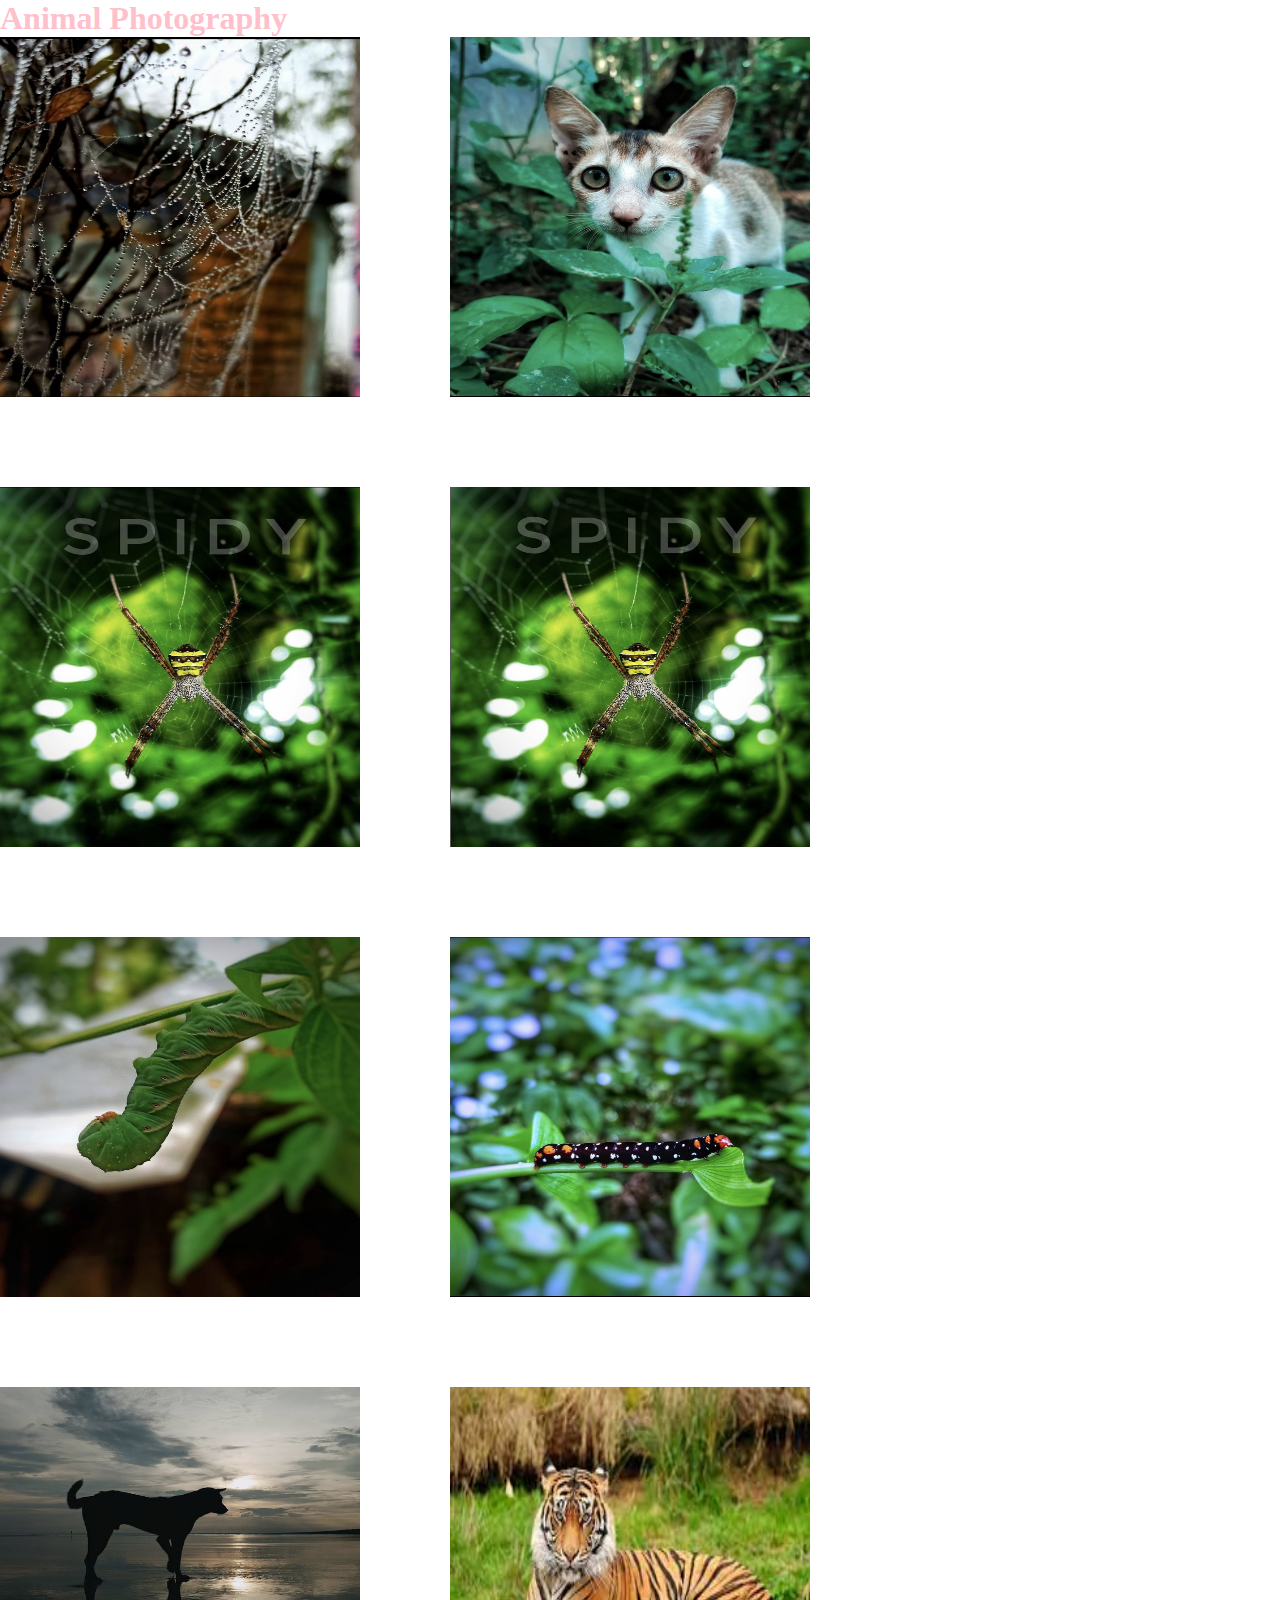
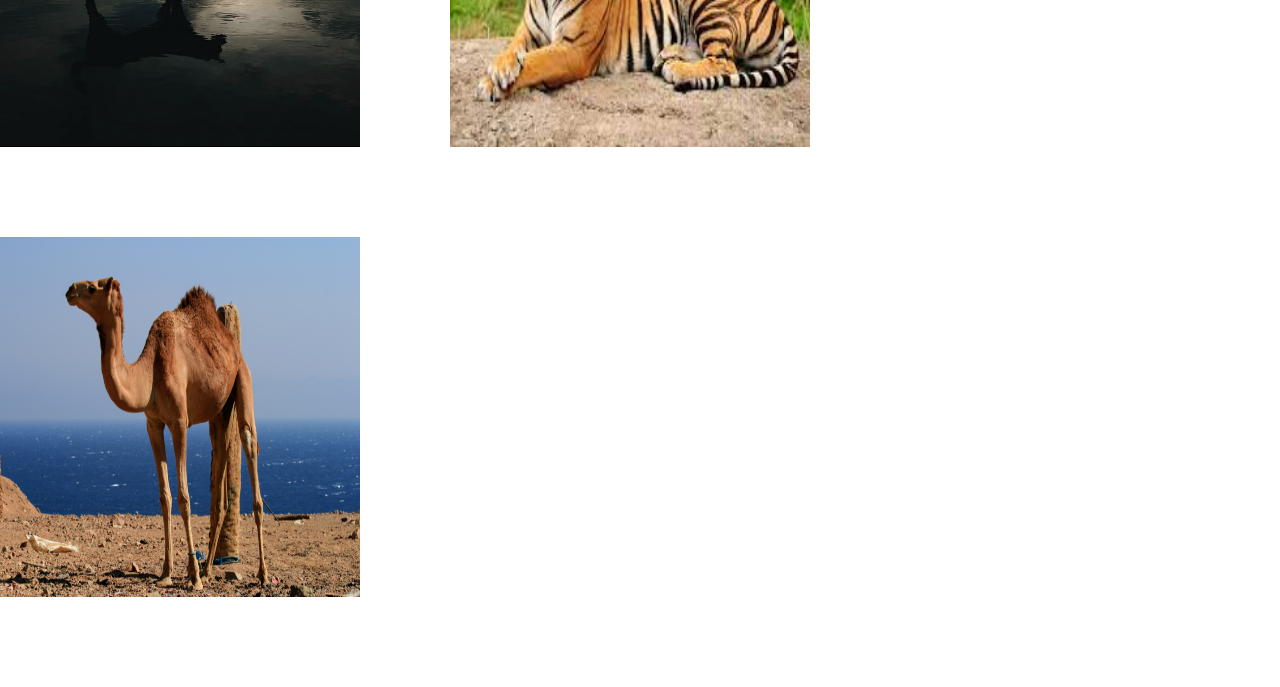
<file: animal.html>
<!DOCTYPE html>
<html lang="en">
<head>
    <meta charset="UTF-8">
    <meta http-equiv="X-UA-Compatible" content="IE=edge">
    <meta name="viewport" content="width=device-width, initial-scale=1.0">
    <title>Animals Photos</title>
<link rel="stylesheet" type="text/css" href="animal.css">
</head>
<h1 style="color: pink"> Animal Photography</h1>
<body>
    




    <div class="portfolio-item">
        <div class="item web"  data-aos="flip-left" data-aos-offset="100" data-aos-delay="100">
            <img src="img/A1.jpg" width="500" height="300">
        </div>

        <div class="item seo"  data-aos="flip-left" data-aos-offset="100" data-aos-delay="200">
            <img src="img/A2.jpg" width="500" height="300">
        </div>
        <div class="item graphics"  data-aos="flip-left" data-aos-offset="100" data-aos-delay="300">
            <img src="img/A3.jpg" width="500" height="300">
        </div>
        <div class="item web" data-aos="zoom-in" data-aos-offset="100" data-aos-delay="100">
            <img src="img/A4.jpg" width="500" height="300">
        </div>

        <div class="item seo" data-aos="zoom-in" data-aos-offset="100" data-aos-delay="200">
            <img src="img/A5.jpg" width="100" height="100">
        </div>
        <div class="item seo" data-aos="zoom-in" data-aos-offset="100" data-aos-delay="300">
            <img src="img/A6.jpg" width="100" height="100">
        </div>
        <div class="item graphics" data-aos="zoom-in-up" data-aos-offset="100" data-aos-delay="100">
            <img src="img/A7.jpg" width="100" height="100">
        </div>
        <div class="item graphics" data-aos="zoom-in-up" data-aos-offset="100" data-aos-delay="200">
            <img src="img/A8.jpg" width="100" height="100">
        </div>
        <div class="item graphics" data-aos="zoom-in-up" data-aos-offset="100" data-aos-delay="200">
            <img src="img/A9.jpg" width="100" height="100">
             
        </div>
    </div>



</body>
</html>
</file>
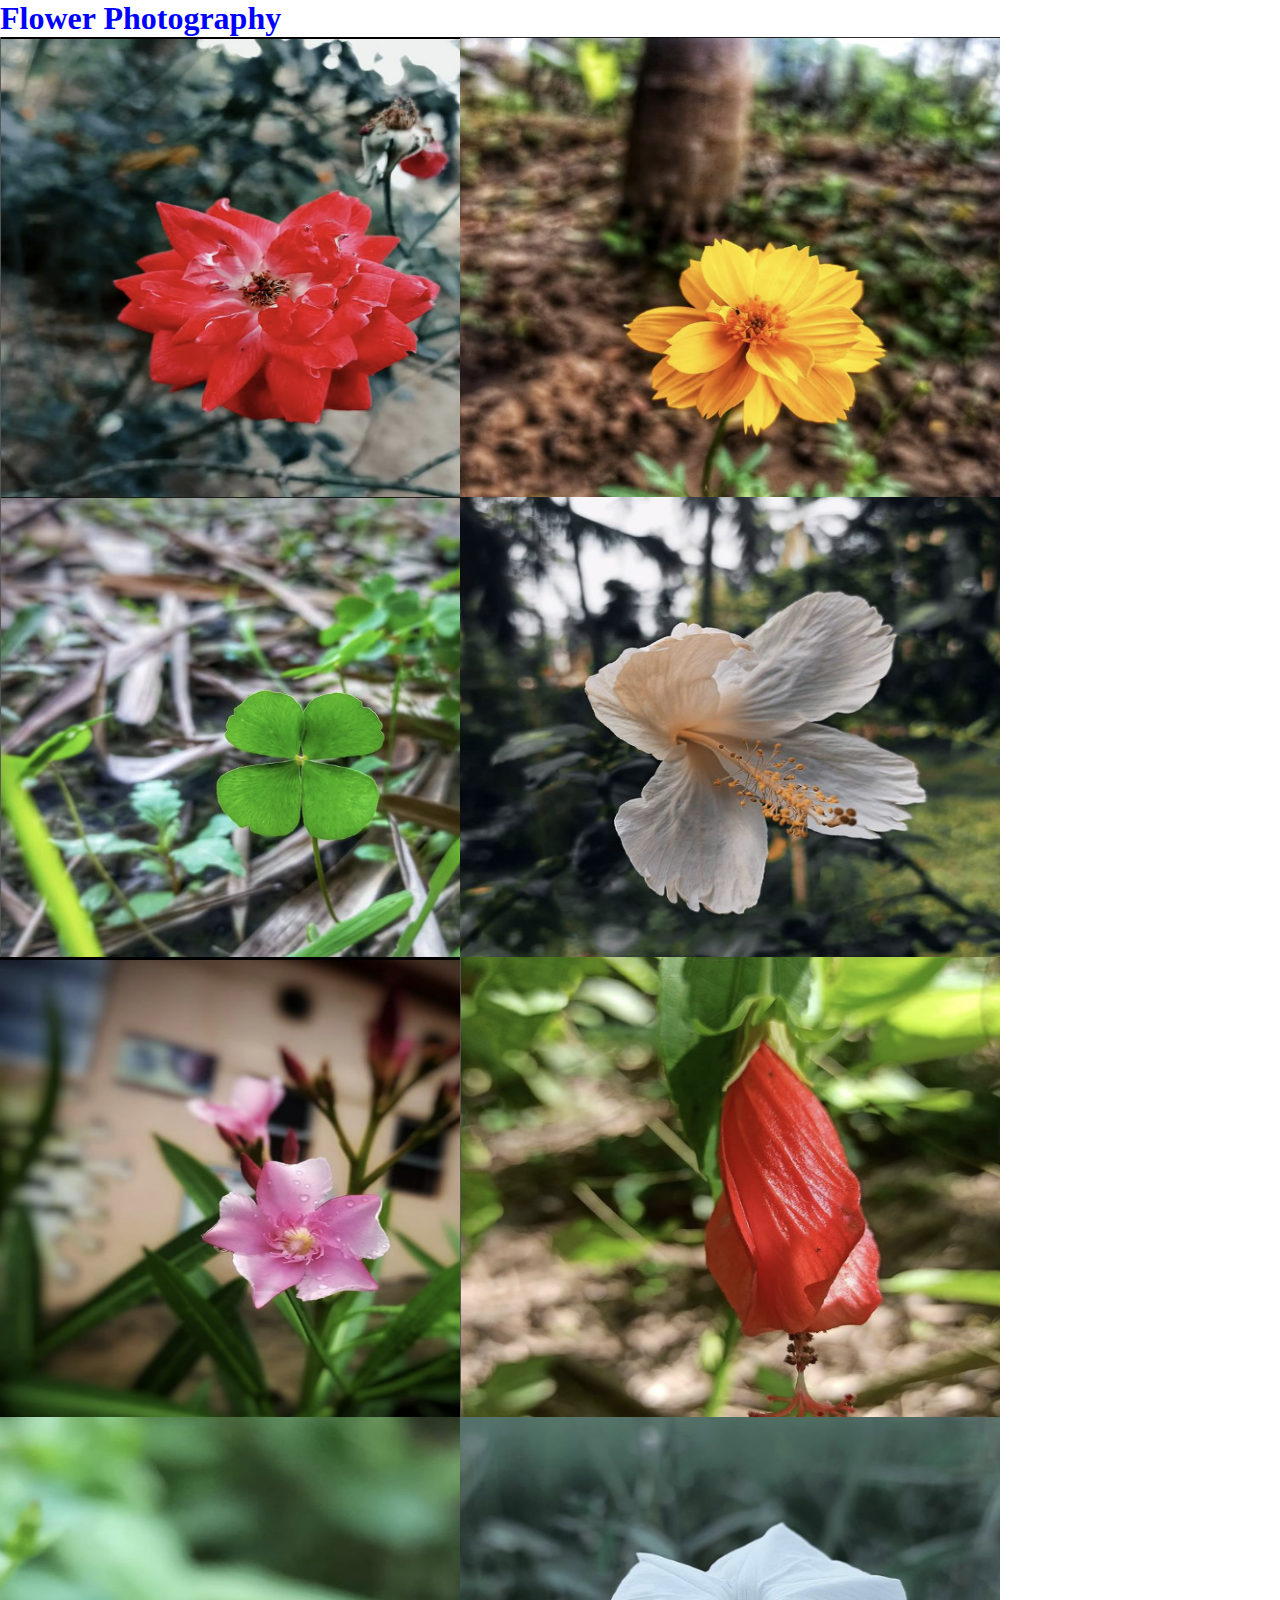
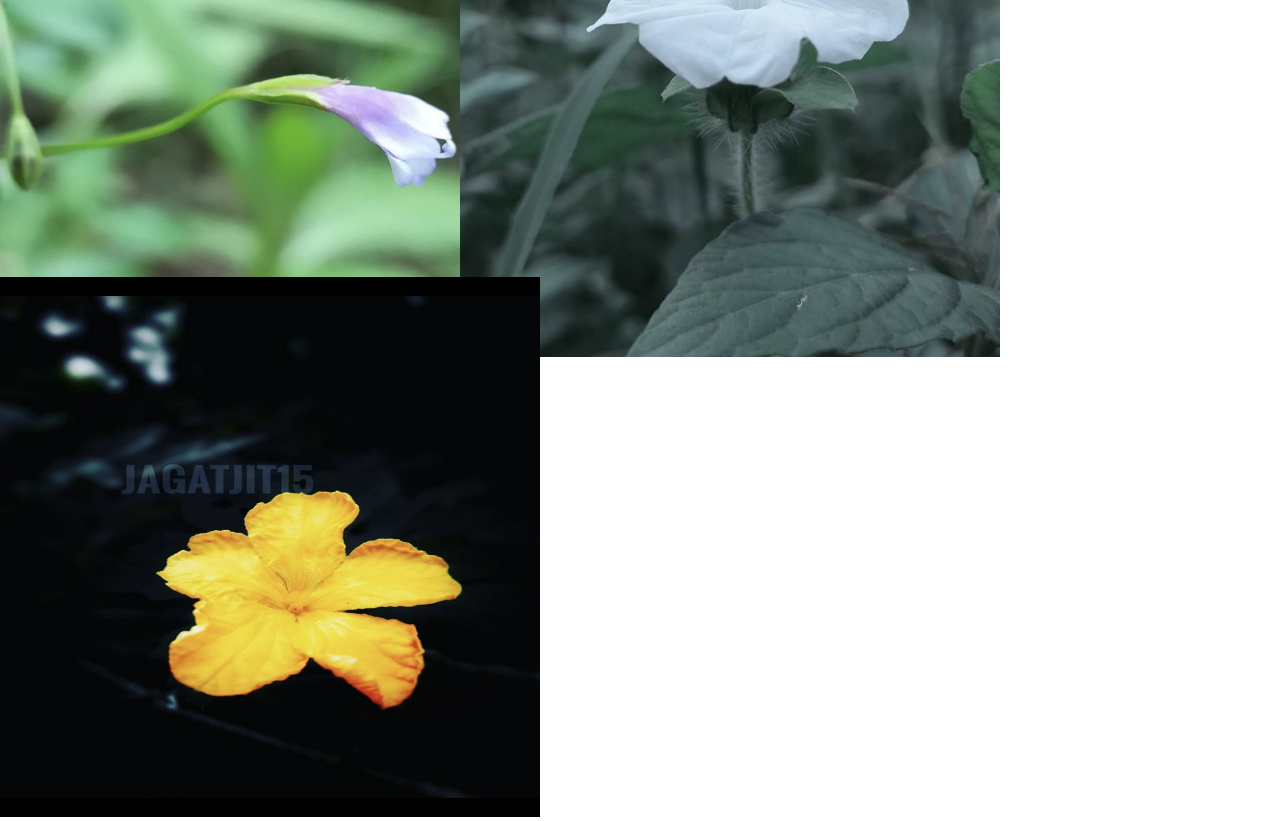
<file: flower.html>
<!DOCTYPE html>
<html lang="en">
<head>
    <meta charset="UTF-8">
    <meta http-equiv="X-UA-Compatible" content="IE=edge">
    <meta name="viewport" content="width=device-width, initial-scale=1.0">
    <title>Flowers Photos</title>
<link rel="stylesheet" type="text/css" href="flower.css">
</head>
<h1 style="color: blue;"> Flower Photography</h1>
<body>
    




    <div class="portfolio-item">
        <div class="item web"  data-aos="flip-left" data-aos-offset="100" data-aos-delay="100">
            <img src="img/f1.jpg" width="500" height="300">
        </div>

        <div class="item seo"  data-aos="flip-left" data-aos-offset="100" data-aos-delay="200">
            <img src="img/f2.jpg" width="500" height="300">
        </div>
        <div class="item graphics"  data-aos="flip-left" data-aos-offset="100" data-aos-delay="300">
            <img src="img/f3.jpg" width="500" height="300">
        </div>
        <div class="item web" data-aos="zoom-in" data-aos-offset="100" data-aos-delay="100">
            <img src="img/f4.jpg" width="500" height="300">
        </div>

        <div class="item seo" data-aos="zoom-in" data-aos-offset="100" data-aos-delay="200">
            <img src="img/f5.jpg" width="100" height="100">
        </div>
        <div class="item seo" data-aos="zoom-in" data-aos-offset="100" data-aos-delay="300">
            <img src="img/f6.jpg" width="100" height="100">
        </div>
        <div class="item graphics" data-aos="zoom-in-up" data-aos-offset="100" data-aos-delay="100">
            <img src="img/f7.jpg" width="100" height="100">
        </div>
        <div class="item graphics" data-aos="zoom-in-up" data-aos-offset="100" data-aos-delay="200">
            <img src="img/f8.jpg" width="100" height="100">
        </div>
        <div class="item graphics" data-aos="zoom-in-up" data-aos-offset="100" data-aos-delay="200">
            <img src="img/f9.jpg" width="100" height="100">
             
        </div>
    </div>



</body>
</html>
</file>
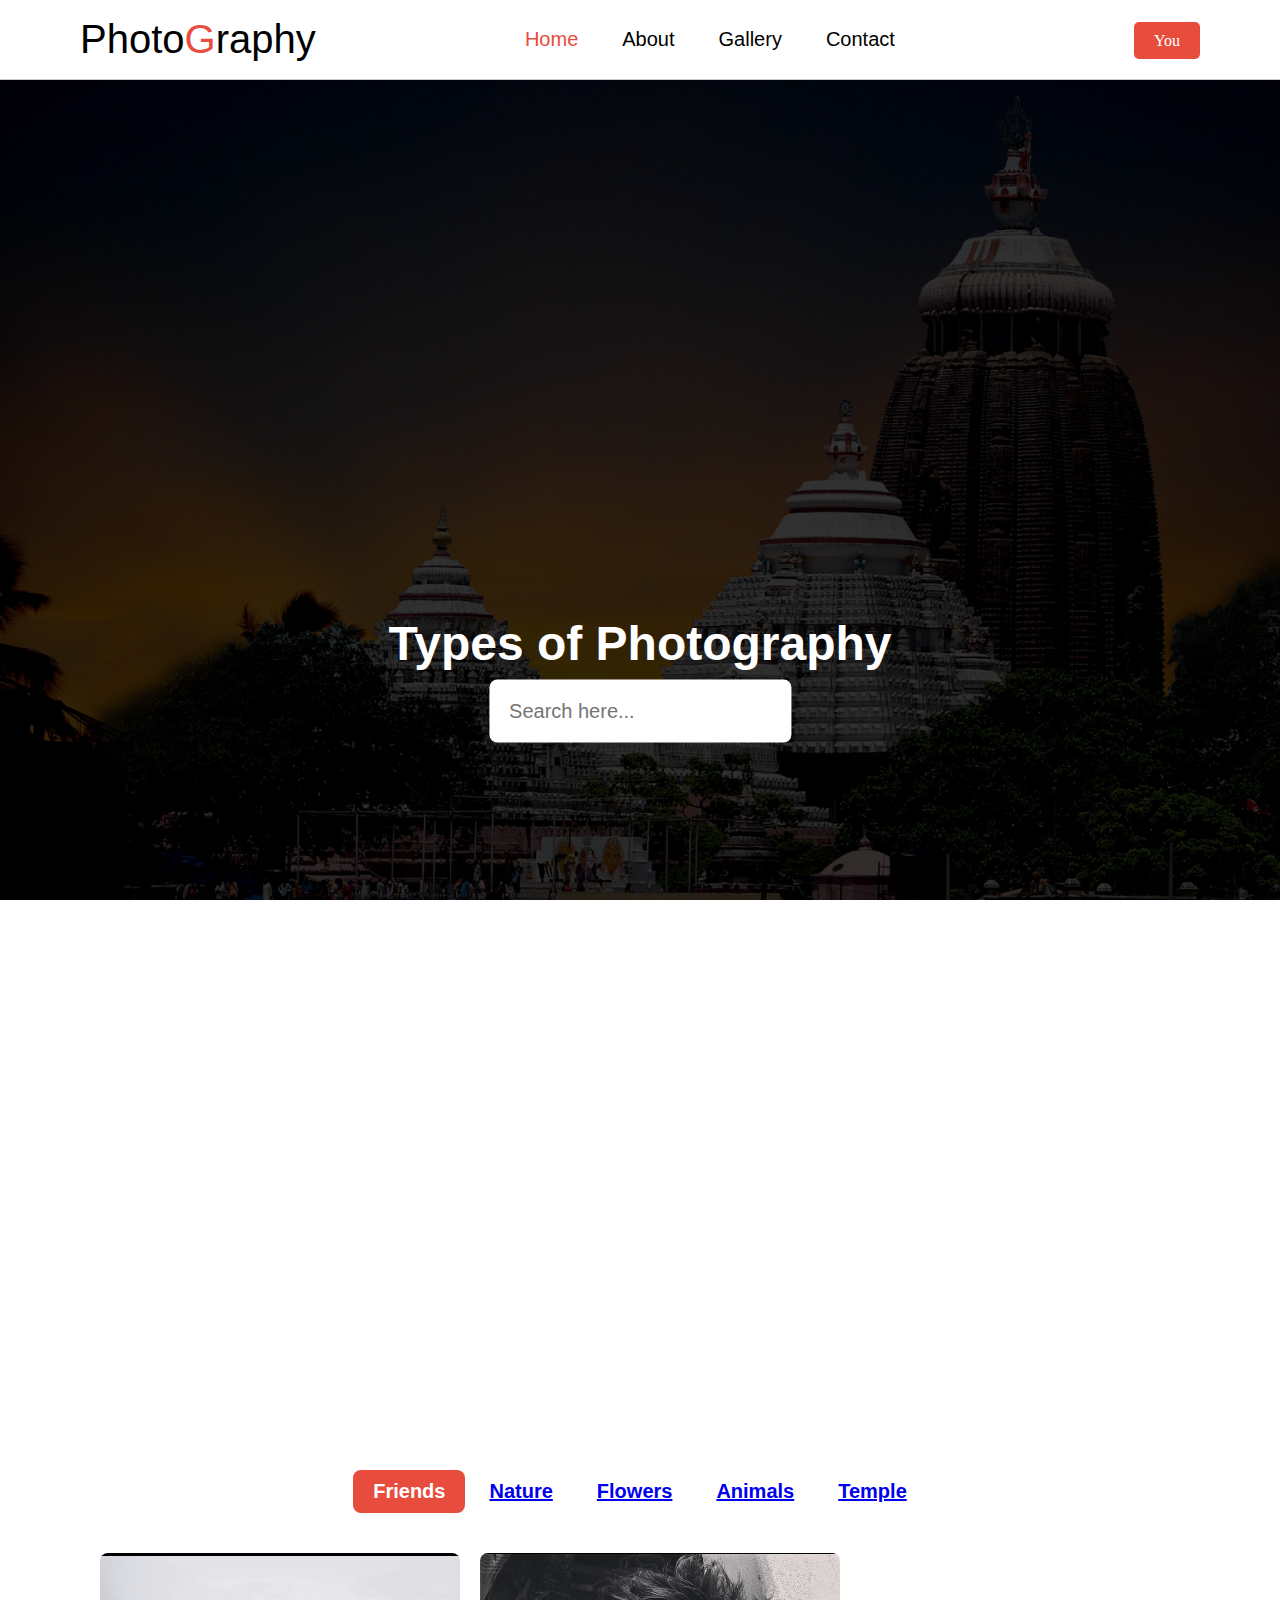
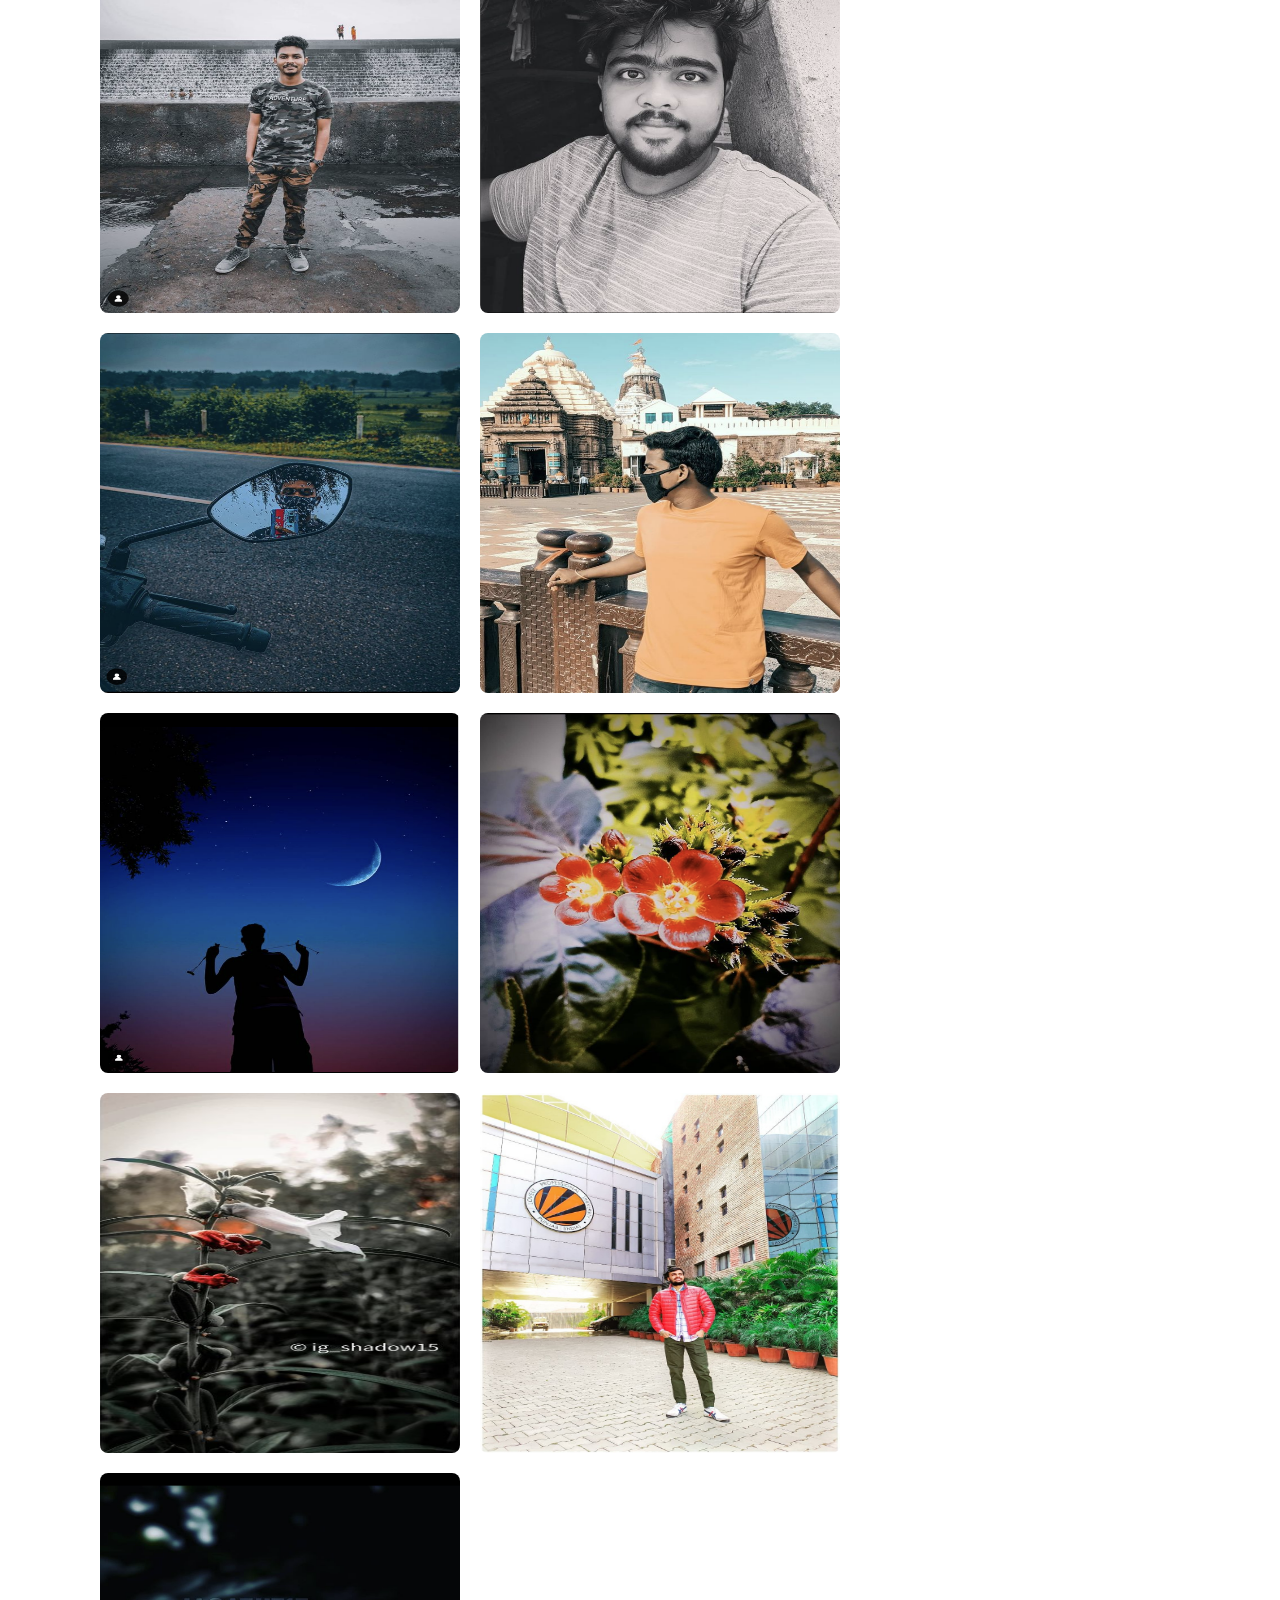
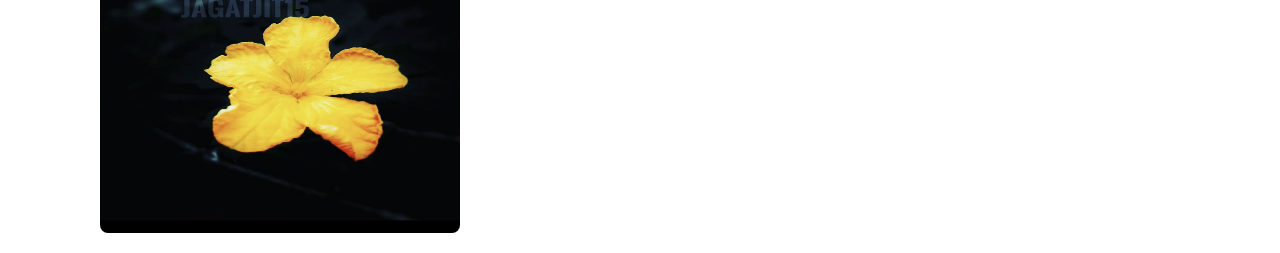
<file: Home.html>
<!DOCTYPE html>
<html>
<head>
	<title>Photography</title>
	<link rel="stylesheet" type="text/css" href="Home.css">
	
</head>
<body>
	
<header>
	<nav>
		<div class="logo">
			Photo<span>G</span>raphy
		</div>
		<div class="menu">
			<a href="#">Home</a>
			<a href="#">About</a>
			<a href="#">Gallery</a>
			<a href="#">Contact</a>
		</div>
		<div class="icon">
			<i class="fa fa-search"></i>
			<a href="#">You</a>

		</div>
	</nav>


	<section class="h-text">
		<i class="fa fa-camera" id="camera"></i>
		<h1 data-aos="zoom-in-down" data-aos-delay="100">Types of Photography</h1>
		<input type="text" name="" placeholder="Search here...">
		
		
	</section>
</header>

<section class="filter-gallery">
	<div class="portfolio-menu">
			<ul>
				<li class="active" data-filter="*"> Friends</li>
				
				<li class="#" data-filter=""><a  href="nature.html">Nature</a></li>
				<li class="#" data-filter=""><a  href="flower.html">Flowers</a></li>
				<li class="#" data-filter=""><a  href="animal.html">Animals</a></li>
				<li class="#" data-filter=""><a  href="temple.html">Temple</a></li>
			</ul>
		</div>
		<div class="portfolio-item">
			<div class="item web"  data-aos="flip-left" data-aos-offset="100" data-aos-delay="100">
				<img src="img/p1.jpg" width="100" height="100">
			</div>

			<div class="item seo"  data-aos="flip-left" data-aos-offset="100" data-aos-delay="200">
				<img src="img/p2.jpg" width="100" height="100">
			</div>
			<div class="item graphics"  data-aos="flip-left" data-aos-offset="100" data-aos-delay="300">
				<img src="img/p3.jpg" width="100" height="100">
			</div>
			<div class="item web" data-aos="zoom-in" data-aos-offset="100" data-aos-delay="100">
				<img src="img/p4.jpg" width="100" height="100">
			</div>

			<div class="item seo" data-aos="zoom-in" data-aos-offset="100" data-aos-delay="200">
				<img src="img/p5.jpg" width="100" height="100">
			</div>
			<div class="item seo" data-aos="zoom-in" data-aos-offset="100" data-aos-delay="300">
				<img src="img/p6.jpg" width="100" height="100">
			</div>
			<div class="item graphics" data-aos="zoom-in-up" data-aos-offset="100" data-aos-delay="100">
				<img src="img/p7.jpg" width="100" height="100">
			</div>
			<div class="item graphics" data-aos="zoom-in-up" data-aos-offset="100" data-aos-delay="200">
				<img src="img/p8.jpg" width="100" height="100">
			</div>
			<div class="item graphics" data-aos="zoom-in-up" data-aos-offset="100" data-aos-delay="300">
				<img src="img/p9.jpg" width="100" height="100">
			</div>
		</div>
	
</section>

</body>
</html>
</file>
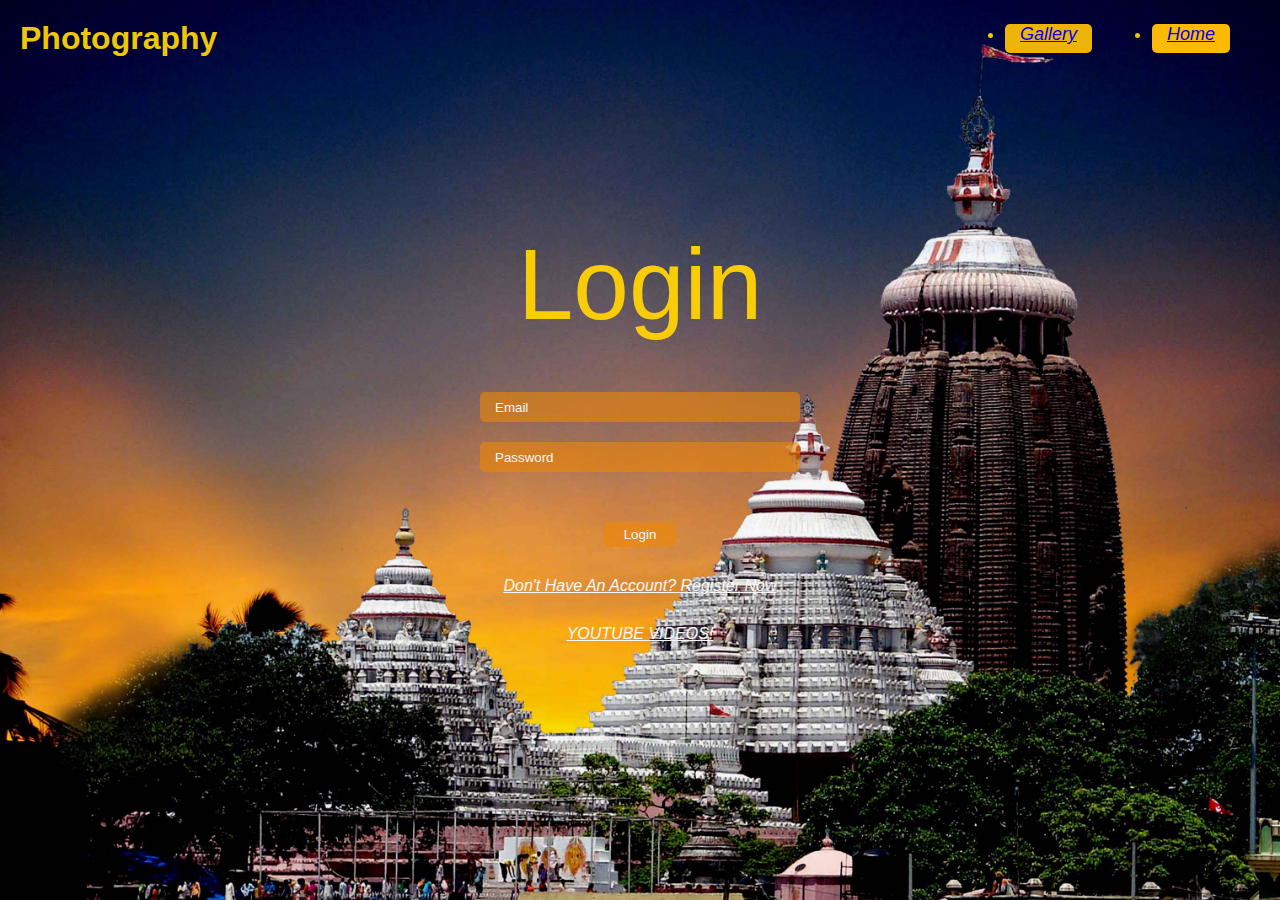
<file: login.html>
<!DOCTYPE html>
<html lang="en">
<head>
    <meta charset="UTF-8">
    <meta name="viewport" content="width=device-width, initial-scale=1.0">
    <title>Login Page</title>

    <link rel="stylesheet" href="login.css">

</head>
<body>
    
    
    
   
    <nav class="navbar">
        <h1 class="logo">Photography</h1>
        <ul class="nav-links">
            <li class="home"><a href="video.html">Gallery</a></li>
            
            <li class="ctn"><a  href="Home.html">Home</a></li>
            

        </ul>
        
    </nav>



    <div class="alert-box">
        <p class="alert"></p>
    </div>




    <!---

     <div class="login-wrapper">
        <form action="" class="form">
            <h2>Login</h2>
            <div class="input-group">
                <input type="text" name="loginUser" id="email" required />
                <label for="loginUser">Email Address</label>
            </div>
            <div class="input-group">
                <input
                type="password"
                name="loginPassword"
                id="loginPassword"
                required />
                <label for="loginPassword">password</label>
            </div>
            <input type="submit" value="Login" class="submit-btn" onclick="login()"/>
        </form>
     </div>--->
    
    
        <div class="form">
        <h1 class="heading">login</h1>
        <input type="email" placeholder="email" autocomplete="off" class="email" required>
        <input type="password" placeholder="password" autocomplete="off" class="password" required>
       
        <button class="submit-btn">login</button>
        
        
    

		
        <a href="Register.html" class="link">Don't have an account? Register Now</a>
        <a href="youtube.html" class="link">YOUTUBE VIDEOS!</a>
    </div>

<!---
    <script>
        function login(){
            var email = document.grtElementById("email").value;
            var password = document.getElementById("password").value;
            if(email== "admin@gamil.com" && password=="admin123"){
                window.location.assign("Home.html");
                alert("Login Successfully");
            }
            else{
                alert("invalid Information");
                return;
            }
        }
    </script>
-->
    

    <script src="index.js"></script>
    

</body>
</html>
</file>
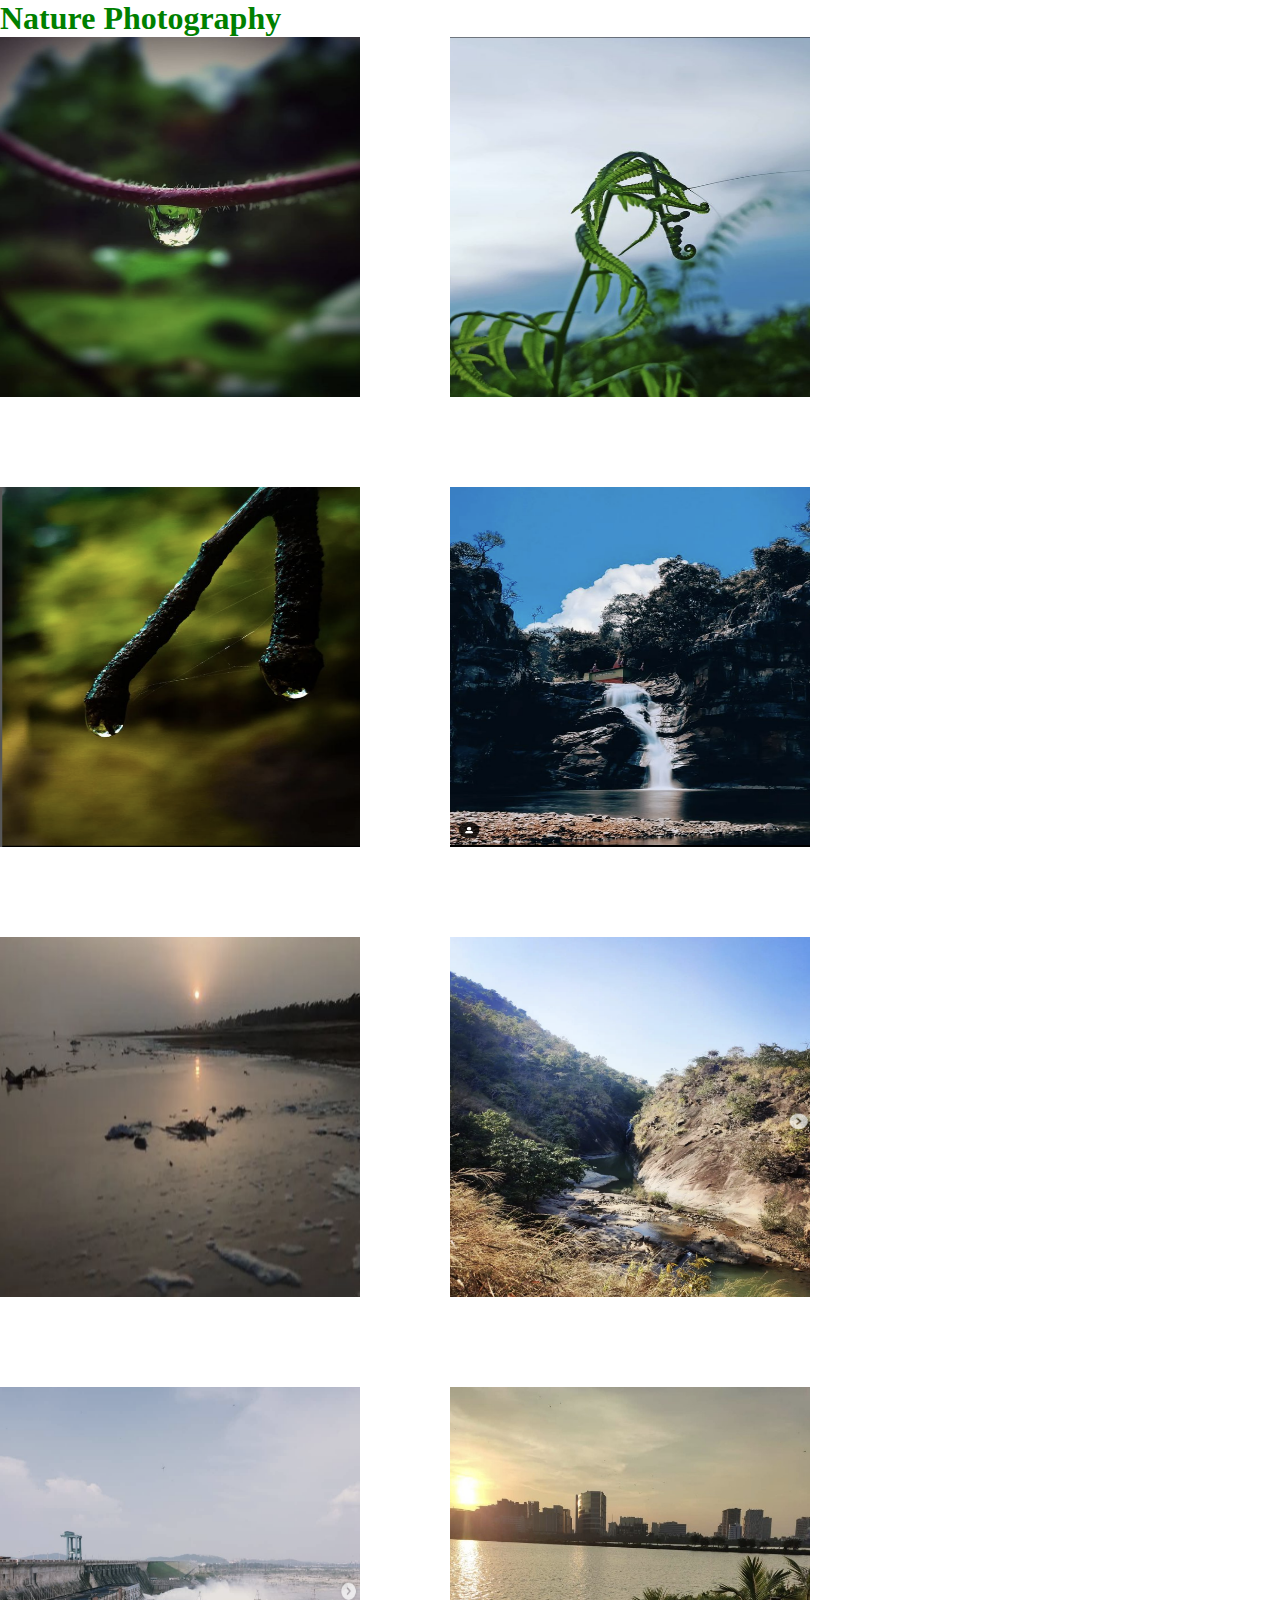
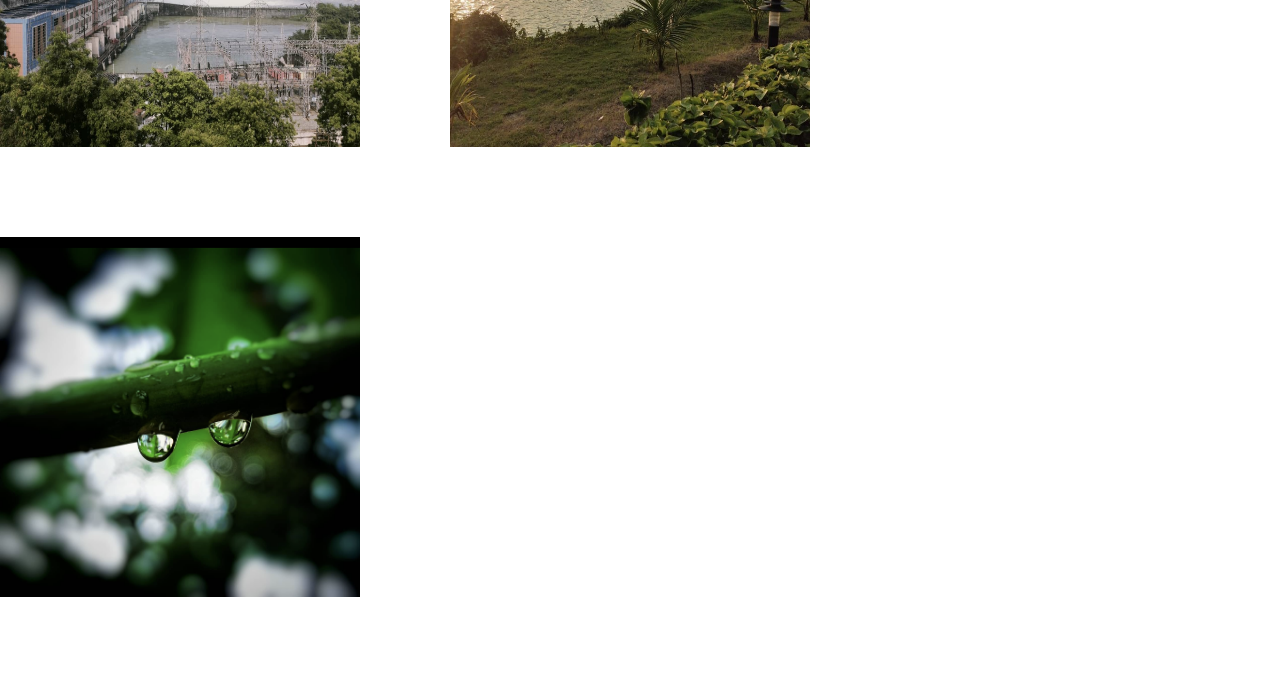
<file: nature.html>
<!DOCTYPE html>
<html lang="en">
<head>
    <meta charset="UTF-8">
    <meta http-equiv="X-UA-Compatible" content="IE=edge">
    <meta name="viewport" content="width=device-width, initial-scale=1.0">
    <title>Nature Photos</title>
<link rel="stylesheet" type="text/css" href="nature.css">
</head>
<h1 style="color: green;"> Nature Photography</h1>
<body>
    




    <div class="portfolio-item">
        <div class="item web"  data-aos="flip-left" data-aos-offset="100" data-aos-delay="100">
            <img src="img/n1.jpg" width="500" height="300">
        </div>

        <div class="item seo"  data-aos="flip-left" data-aos-offset="100" data-aos-delay="200">
            <img src="img/n2.jpg" width="500" height="300">
        </div>
        <div class="item graphics"  data-aos="flip-left" data-aos-offset="100" data-aos-delay="300">
            <img src="img/n3.jpg" width="500" height="300">
        </div>
        <div class="item web" data-aos="zoom-in" data-aos-offset="100" data-aos-delay="100">
            <img src="img/n4.jpg" width="500" height="300">
        </div>

        <div class="item seo" data-aos="zoom-in" data-aos-offset="100" data-aos-delay="200">
            <img src="img/n5.jpg" width="100" height="100">
        </div>
        <div class="item seo" data-aos="zoom-in" data-aos-offset="100" data-aos-delay="300">
            <img src="img/n6.jpg" width="100" height="100">
        </div>
        <div class="item graphics" data-aos="zoom-in-up" data-aos-offset="100" data-aos-delay="100">
            <img src="img/n7.jpg" width="100" height="100">
        </div>
        <div class="item graphics" data-aos="zoom-in-up" data-aos-offset="100" data-aos-delay="200">
            <img src="img/n8.jpg" width="100" height="100">
        </div>
        <div class="item graphics" data-aos="zoom-in-up" data-aos-offset="100" data-aos-delay="200">
            <img src="img/n9.jpg" width="100" height="100">
             
        </div>
    </div>



</body>
</html>
</file>
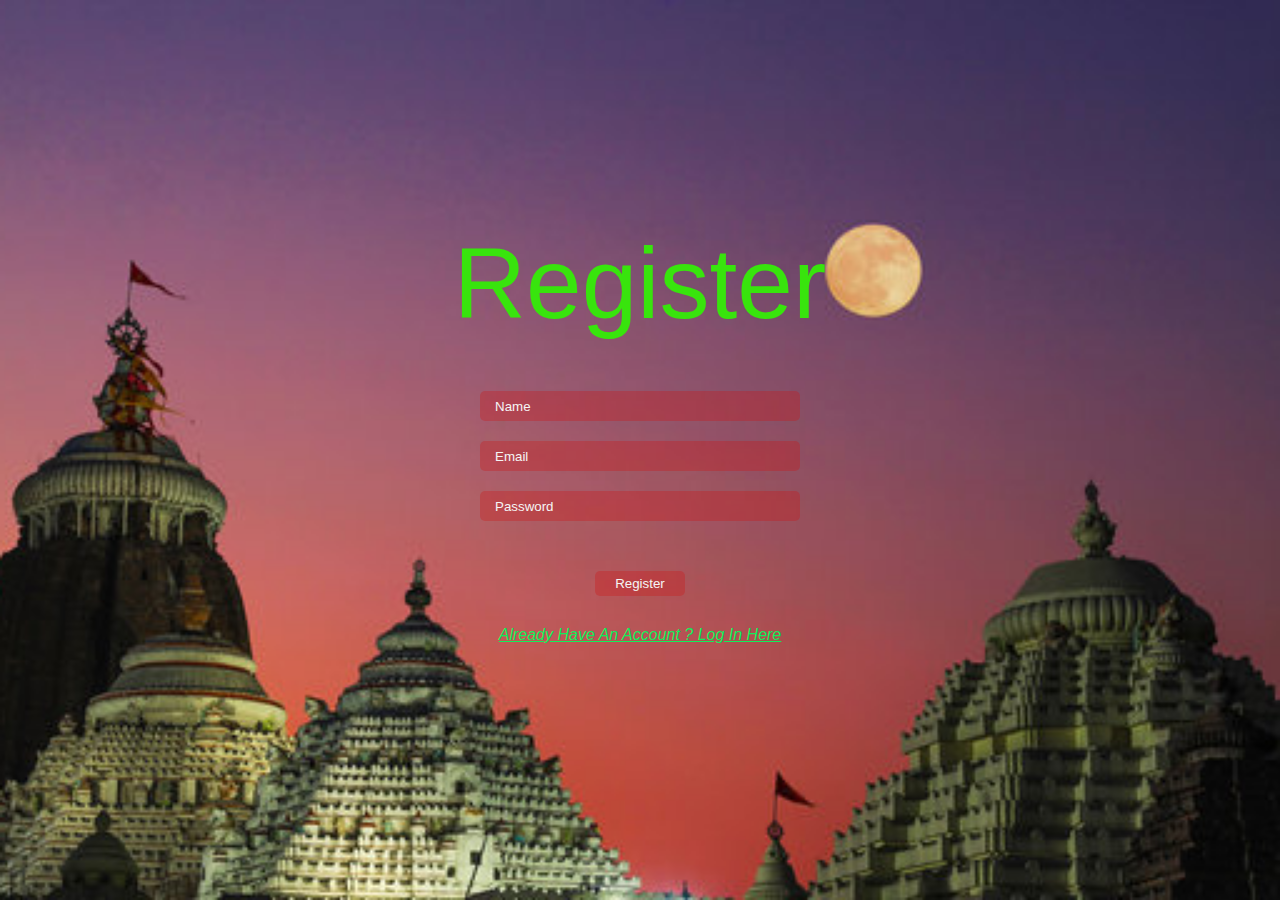
<file: Register.html>
<!DOCTYPE html>
<html lang="en">
<head>
    <meta charset="UTF-8">
    <meta name="viewport" content="width=device-width, initial-scale=1.0">
    <title>Register Page</title>

    <link rel="stylesheet" href="register.css">

</head>
<body>

    <div class="alert-box">
        <p class="alert"></p>
    </div>

    <div class="form">
        <h1 class="heading">Register</h1>
        <input type="text" placeholder="name" autocomplete="off" class="name" required>
        <input type="email" placeholder="email" autocomplete="off" class="email" required>
        <input type="password" placeholder="password" autocomplete="off" class="password" required>
        <button   class="submit-btn">register</button> 
        <a href="login.html" class="link">already have an account ? log in here</a>
    </div>

    

    <script src="index.js"></script>

</body>
</html>
</file>
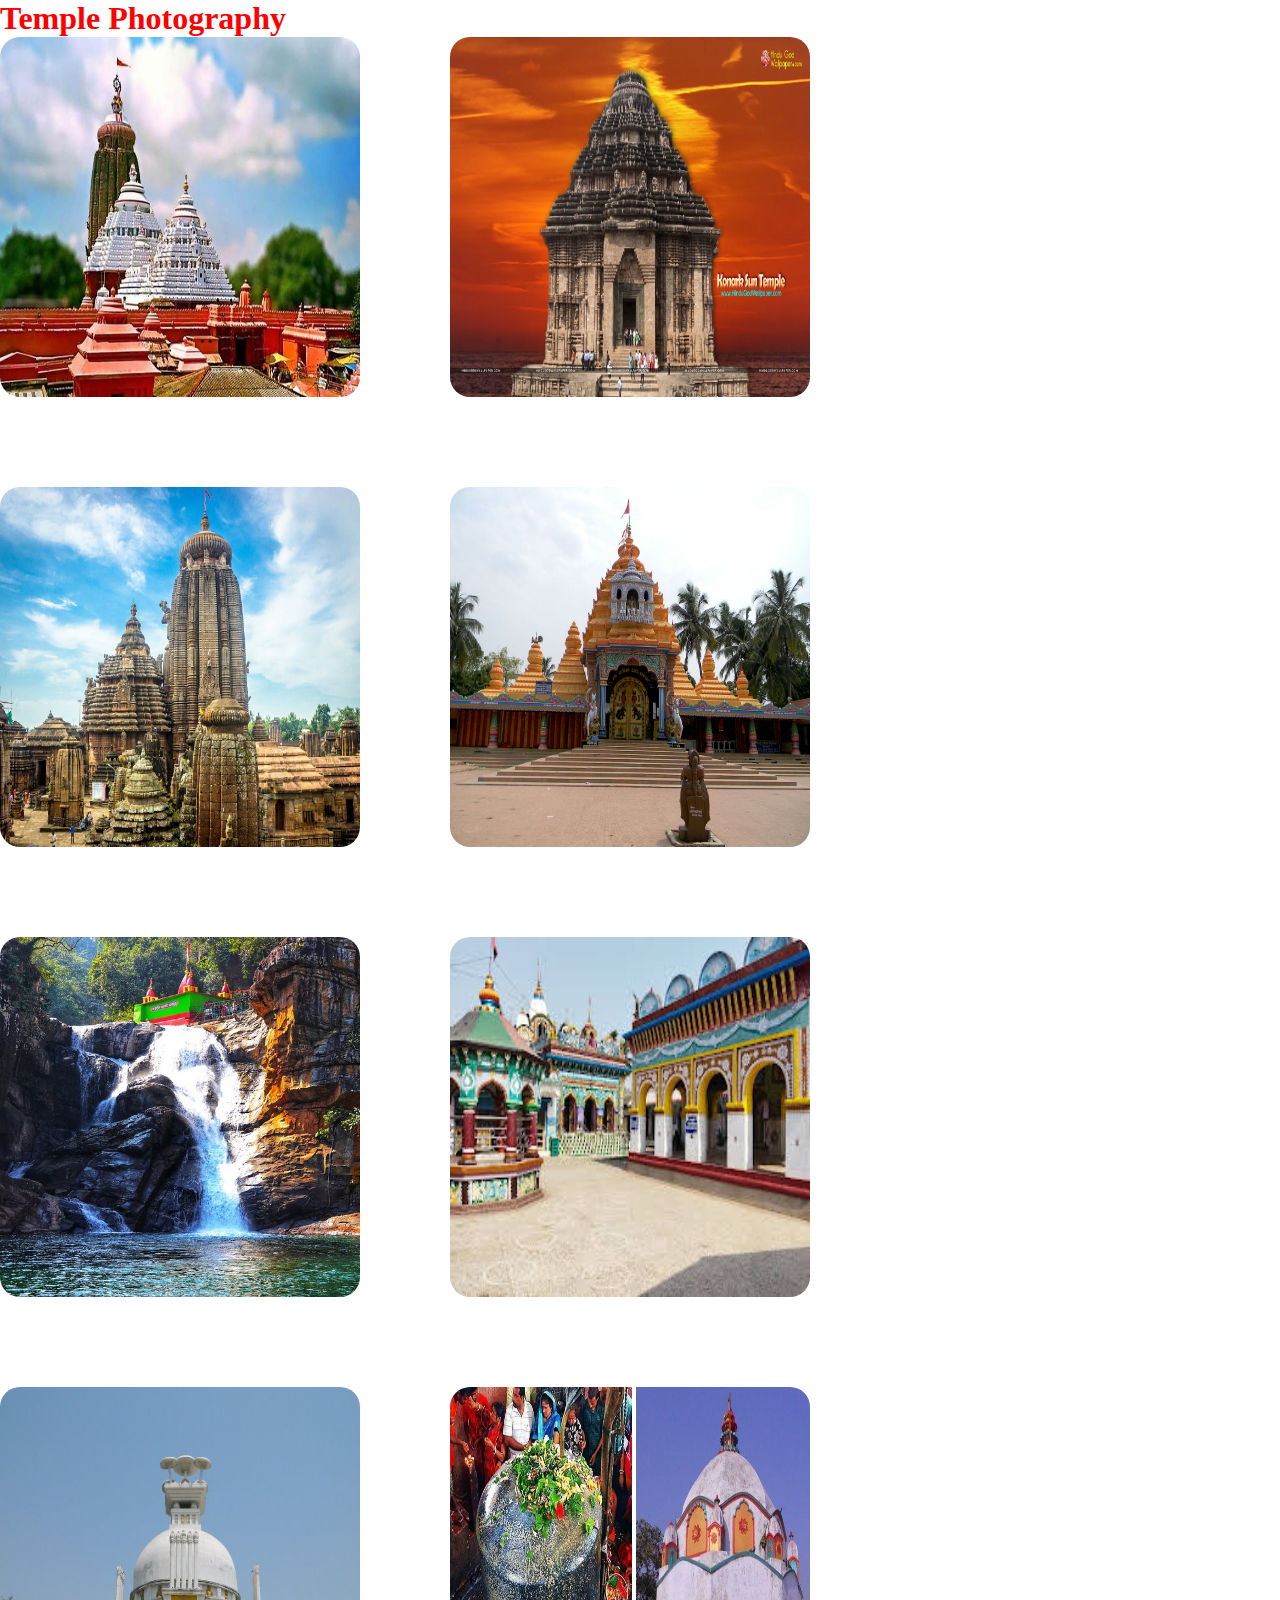
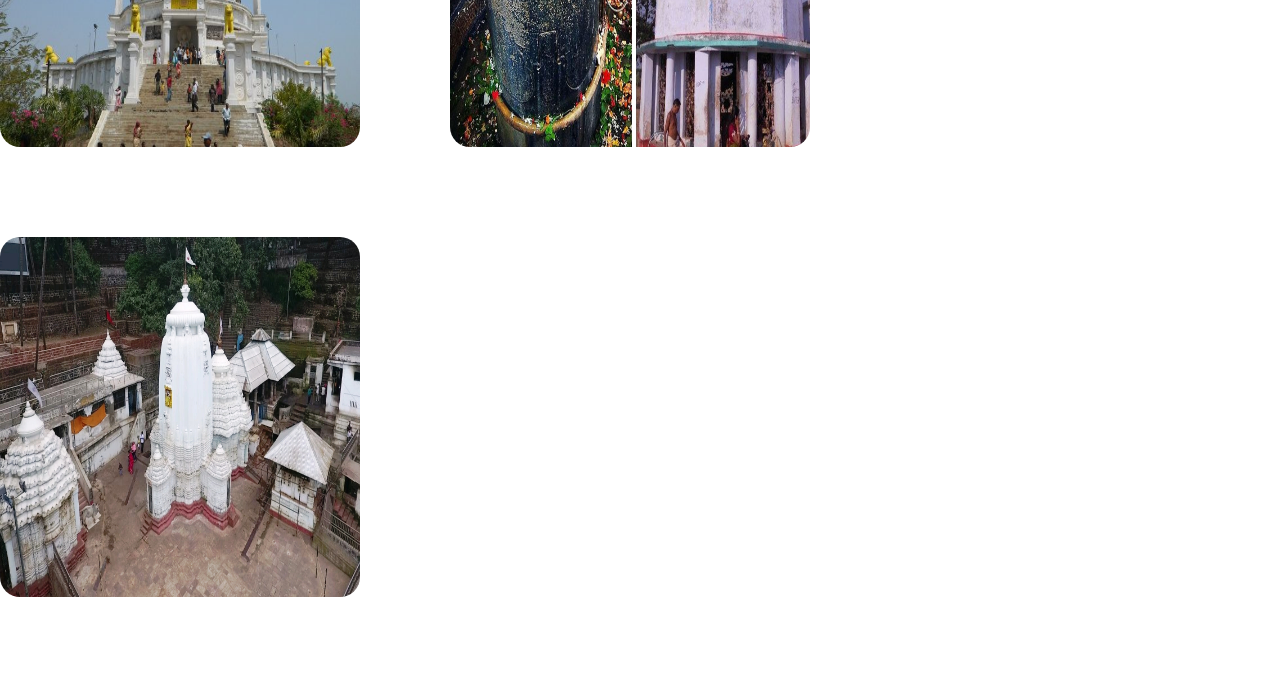
<file: temple.html>
<!DOCTYPE html>
<html lang="en">
<head>
    <meta charset="UTF-8">
    <meta http-equiv="X-UA-Compatible" content="IE=edge">
    <meta name="viewport" content="width=device-width, initial-scale=1.0">
    <title>Temple Photos</title>
<link rel="stylesheet" type="text/css" href="temple.css">
</head>
<h1 style="color: red;"> Temple Photography</h1>
<body>
    




    <div class="portfolio-item">
        <div class="item web"  data-aos="flip-left" data-aos-offset="100" data-aos-delay="100">
            <img src="img/t1.jpg" width="500" height="300">
        </div>

        <div class="item seo"  data-aos="flip-left" data-aos-offset="100" data-aos-delay="200">
            <img src="img/t2.jpg" width="500" height="300">
        </div>
        <div class="item graphics"  data-aos="flip-left" data-aos-offset="100" data-aos-delay="300">
            <img src="img/t3.jpg" width="500" height="300">
        </div>
        <div class="item web" data-aos="zoom-in" data-aos-offset="100" data-aos-delay="100">
            <img src="img/t4.jpg" width="500" height="300">
        </div>

        <div class="item seo" data-aos="zoom-in" data-aos-offset="100" data-aos-delay="200">
            <img src="img/t5.jpg" width="100" height="100">
        </div>
        <div class="item seo" data-aos="zoom-in" data-aos-offset="100" data-aos-delay="300">
            <img src="img/t6.jpg" width="100" height="100">
        </div>
        <div class="item graphics" data-aos="zoom-in-up" data-aos-offset="100" data-aos-delay="100">
            <img src="img/t7.jpg" width="100" height="100">
        </div>
        <div class="item graphics" data-aos="zoom-in-up" data-aos-offset="100" data-aos-delay="200">
            <img src="img/t8.jpg" width="100" height="100">
        </div>
        <div class="item graphics" data-aos="zoom-in-up" data-aos-offset="100" data-aos-delay="300">
            <img src="img/t9.jpg" width="100" height="100">
     
        </div>
    </div>



</body>
</html>
</file>
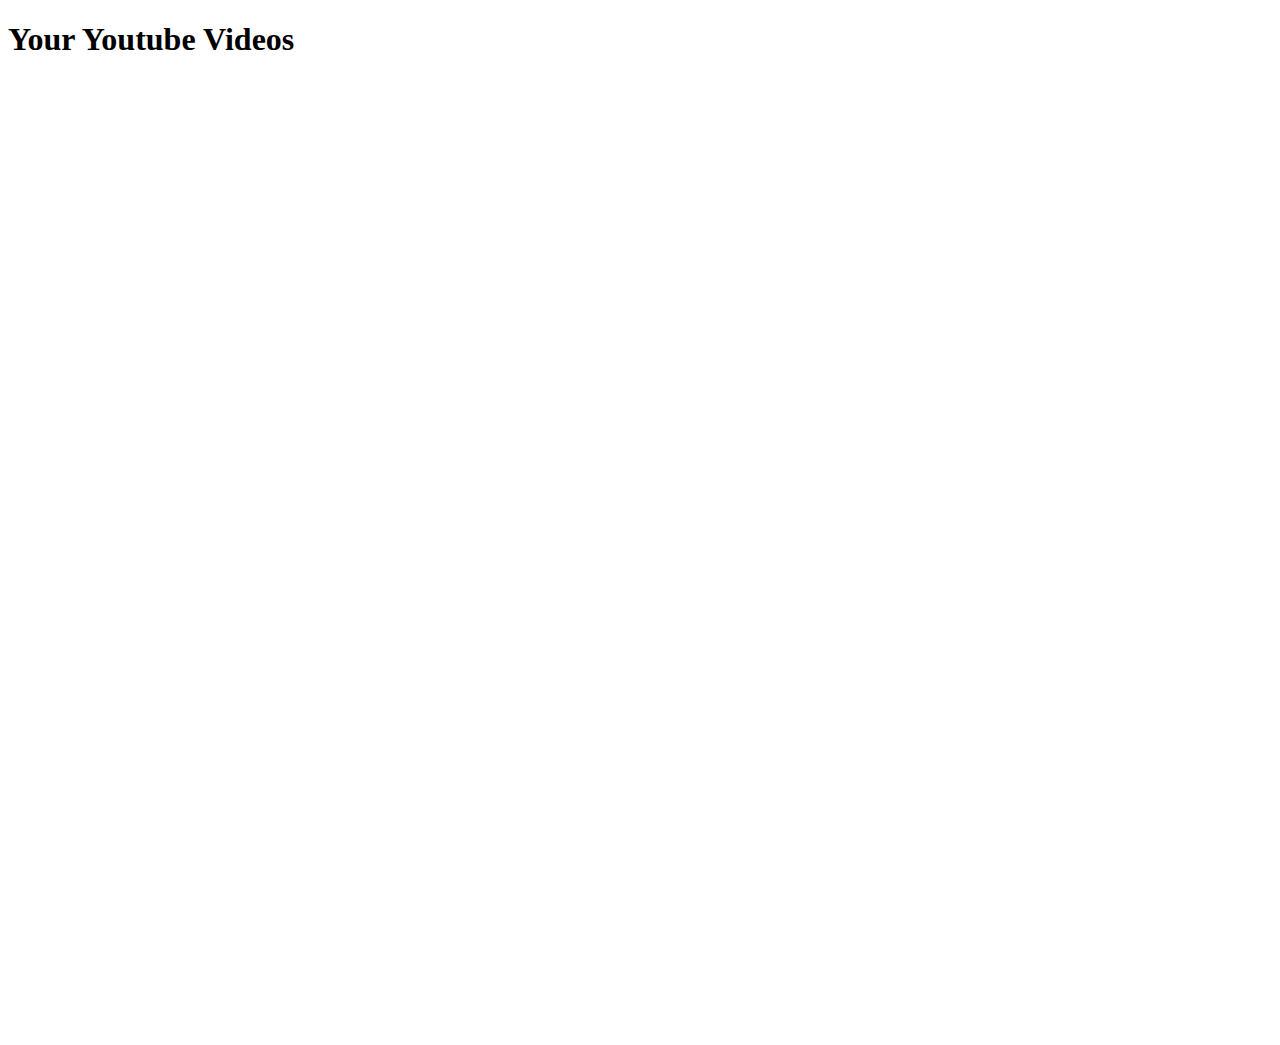
<file: youtube.html>
<!DOCTYPE html>
<html lang="en">
<head>
    <meta charset="UTF-8">
    <meta http-equiv="X-UA-Compatible" content="IE=edge">
    <meta name="viewport" content="width=device-width, initial-scale=1.0">
    <title>YouTube Videos</title>
</head>
<body>
    <h1>Your Youtube Videos</h1>

    <iframe width="495" height="315" src="https://www.youtube-nocookie.com/embed/xIGvh3EyoJo" title="YouTube video player" frameborder="0" allow="accelerometer; autoplay; clipboard-write; encrypted-media; gyroscope; picture-in-picture" allowfullscreen></iframe>
    <iframe width="495" height="315" src="https://www.youtube-nocookie.com/embed/_UEOS0KlQlM" title="YouTube video player" frameborder="0" allow="accelerometer; autoplay; clipboard-write; encrypted-media; gyroscope; picture-in-picture" allowfullscreen></iframe>
    <iframe width="495" height="315" src="https://www.youtube-nocookie.com/embed/dZ5JbBCk7Nk" title="YouTube video player" frameborder="0" allow="accelerometer; autoplay; clipboard-write; encrypted-media; gyroscope; picture-in-picture" allowfullscreen></iframe>
    <iframe width="495" height="315" src="https://www.youtube-nocookie.com/embed/XfXbOD46XZs" title="YouTube video player" frameborder="0" allow="accelerometer; autoplay; clipboard-write; encrypted-media; gyroscope; picture-in-picture" allowfullscreen></iframe>
    <iframe width="495" height="315" src="https://www.youtube-nocookie.com/embed/jhLs3GXU3Ng" title="YouTube video player" frameborder="0" allow="accelerometer; autoplay; clipboard-write; encrypted-media; gyroscope; picture-in-picture" allowfullscreen></iframe>
    <iframe width="495" height="315" src="https://www.youtube-nocookie.com/embed/jhLs3GXU3Ng" title="YouTube video player" frameborder="0" allow="accelerometer; autoplay; clipboard-write; encrypted-media; gyroscope; picture-in-picture" allowfullscreen></iframe>
</body>
</html>
</file>
<file: animal.css>
*{padding: 0; margin:0; box-sizing: border-box;}

body{
	scroll-behavior: smooth;
		overflow-x: hidden;
}


.portfolio-menu{
		text-align: center;
		margin-bottom: 20px;
	}
	.portfolio-menu ul li{
		list-style: none;
		display: inline-block;
		margin:20px 0px;
		font-size: 20px;
		font-weight: bold;
		font-family: sans-serif;
		padding: 10px 20px;
		cursor: pointer;
		transition: 0.5s ease;
		text-align: center;
		

	}
	.portfolio-menu ul li:hover{
		background:  #e74c3c;
		color: white;
		border-radius: 8px;
	}
	li.active{
		background:#e74c3c;
		color: white;
		border-radius: 8px;
	}
	.portfolio-item{
		width: 100%;
	}
	.portfolio-item .item{
		width:360px ;
		height:360px;
		float: left;
		margin-bottom:90px;
		margin-right: 90px;
	}
.portfolio-item .item img{
	width: 100%;
	height: 100%;
	border-radius: 0px;
}
.members{

	font-family: sans-serif;
	width: 100%;

	padding:200px 200px;
}
.member-info{
	text-align: center;

}
.member-info h1 {
	font-size: 2.5em;

}
.member-info h1 span{
	color:#e74c3c;
}
.member-card{
	text-align: center;
	padding-top: 50px;
	width: 50%;
	margin:auto;
	}

.member-card p{
	margin:20px 0px;
	line-height: 2em;
}
.member-card h2{
	margin:20px 0px;
}

.m-images{
	width: 100%;
	display: flex;
	margin: 20px 0px;
	overflow: hidden;
}
.m-images img{
	width: 200px;
	height: 200px;
	cursor: pointer;
	
	transition: 0.4s ease-in-out;
}
.m-images img:hover{
	transform: scale(1.5);
}


footer{
	background: #262626;
	color: white;
	width: 100%;

	padding: 50px 100px;
}
</file>
<file: flower.css>
*{padding: 0; margin:0; box-sizing: border-box;}

body{
	scroll-behavior: smooth;
		overflow-x: hidden;
}


.portfolio-menu{
		text-align: center;
		margin-bottom: 20px;
	}
	.portfolio-menu ul li{
		list-style: none;
		display: inline-block;
		margin:20px 0px;
		font-size: 20px;
		font-weight: bold;
		font-family: sans-serif;
		padding: 10px 20px;
		cursor: pointer;
		transition: 0.5s ease;
		text-align: center;
		

	}
	.portfolio-menu ul li:hover{
		background:  #e74c3c;
		color: white;
		border-radius: 8px;
	}
	li.active{
		background:#e74c3c;
		color: white;
		border-radius: 8px;
	}
	.portfolio-item{
		width: 100%;
	}
	.portfolio-item .item{
		width:360px ;
		height:360px;
		float: left;
		margin-bottom:100px;
		margin-right: 100px;
	}
.portfolio-item .item img{
	width: 150%;
	height: 150%;
	border-radius: 0px;
}
.members{

	font-family: sans-serif;
	width: 100%;

	padding:200px 200px;
}
.member-info{
	text-align: center;

}
.member-info h1 {
	font-size: 2.5em;

}
.member-info h1 span{
	color:#e74c3c;
}
.member-card{
	text-align: center;
	padding-top: 50px;
	width: 50%;
	margin:auto;
	}

.member-card p{
	margin:20px 0px;
	line-height: 2em;
}
.member-card h2{
	margin:20px 0px;
}

.m-images{
	width: 100%;
	display: flex;
	margin: 20px 0px;
	overflow: hidden;
}
.m-images img{
	width: 200px;
	height: 200px;
	cursor: pointer;
	
	transition: 0.4s ease-in-out;
}
.m-images img:hover{
	transform: scale(1.5);
}


footer{
	background: #262626;
	color: white;
	width: 100%;

	padding: 50px 100px;
}
</file>
<file: Home.css>
*{padding: 0; margin:0; box-sizing: border-box;}

body{
	scroll-behavior: smooth;
		overflow-x: hidden;
}
header{
	width: 100vw;
	height:150vh;
	background:linear-gradient(rgba(0,0,0,0.8),rgba(0,0,0,0.8)), url('img/desk.jpg');
	background-size: cover;
	background-position:;
	position: relative;
	background-attachment: fixed;
}
nav{
	width: 100%;
	height:80px;
	background: white;
	color: black;
	display: flex;
	justify-content: space-between;
	align-items: center;
	padding: 0px 80px;
	position:fixed;
	top:0;
	background:white;
	z-index: 1;
	border-bottom: 1px solid rgba(0,0,0,0.2);
}
.logo{
	font-family: sans-serif;
	font-size:2.5em;
}
.logo span{
	color: #e74c3c;
}
.menu a{
	text-decoration: none;
	color: black;
	font-size:20px;
	
	padding: 10px 20px;
	font-family: sans-serif;

}
.menu a:first-child{
	color:#e74c3c;
}
.menu a:hover{
	color: #e74c3c;
	transition: 0.4s;
}
.icon i{
	font-size:20px;
}
.icon i:hover{
	color: #e74c3c;
}
.icon a{
	padding:10px 20px;
	background:#e74c3c;
	color:white;
	text-decoration: none;
	margin-left:30px;
	border-radius: 5px;  
}
.icon a:hover{
	background: transparent;
	border:1px solid #e74c3c;
	color: black;
	transition: 0.4s ease;
}
.h-text{
	max-width: 700px;
	position: absolute;
	top:50%;
	left: 50%;
	transform: translate(-50%,-50%);
	color: white;
	text-align: center;
}
#camera{
	font-size: 40px;
	margin-bottom: 10px;
}
.h-text h1{
	font-family: sans-serif;
	font-size: 3em;
	line-height:1.5em;
}
.h-text input{
	width: 60%;
	padding: 20px;
	border-radius: 8px;
	font-size: 20px;
	border:none;
	outline: none;
}
.h-text button{
	width: 30%;
	padding:20px;
	background: #e74c3c;
	font-size: 20px;
	border:none;
	outline: none;
	color: white;
	border-radius: 8px; 
	margin-top: 30px;
}


.filter-gallery{
	padding:100px;

}


.portfolio-menu{
		text-align: center;
		margin-bottom: 20px;
	}
	.portfolio-menu ul li{
		list-style: none;
		display: inline-block;
		margin:20px 0px;
		font-size: 20px;
		font-weight: bold;
		font-family: sans-serif;
		padding: 10px 20px;
		cursor: pointer;
		transition: 0.5s ease;
		text-align: center;
		

	}
	.portfolio-menu ul li:hover{
		background:  #e74c3c;
		color: white;
		border-radius: 8px;
	}
	li.active{
		background:#e74c3c;
		color: white;
		border-radius: 8px;
	}
	.portfolio-item{
		width: 100%;
	}
	.portfolio-item .item{
		width:360px ;
		height:360px;
		float: left;
		margin-bottom:20px;
		margin-right: 20px;
	}
.portfolio-item .item img{
	width: 100%;
	height: 100%;
	border-radius: 8px;
}
.members{

	font-family: sans-serif;
	width: 100%;

	padding:20px 100px;
}
.member-info{
	text-align: center;

}
.member-info h1 {
	font-size: 2.5em;

}
.member-info h1 span{
	color:#e74c3c;
}
.member-card{
	text-align: center;
	padding-top: 50px;
	width: 50%;
	margin:auto;
	}

.member-card p{
	margin:20px 0px;
	line-height: 2em;
}
.member-card h2{
	margin:20px 0px;
}

.m-images{
	width: 100%;
	display: flex;
	margin: 20px 0px;
	overflow: hidden;
}
.m-images img{
	width: 200px;
	height: 200px;
	cursor: pointer;
	
	transition: 0.4s ease-in-out;
}
.m-images img:hover{
	transform: scale(1.5);
}


footer{
	background: #262626;
	color: white;
	width: 100%;

	padding: 50px 100px;
}

.newsletter{
	width: 100%;
	display: flex;
	justify-content: space-between;
	align-items: center;
	padding:30px;
	border:1px solid rgba(255,255,255,0.2);
}
.newsletter>div{
	flex-basis: 50%;
}
.n-text{
	
	text-align: right;
}
.newsletter h2{
	font-size: 2em;
	font-family: sans-serif;
}
.newsletter p{
	font-size: 20px;
	margin-top: 10px;
}
.newsletter label{
	position: relative;

}
.newsletter input{
	padding: 20px;
	width: 70%;
	border-radius: 8px;
	border:none;
	outline: none;
	font-family: sans-serif;
}
.newsletter button{
	position: absolute;
	right: 0;
	padding: 20px;
	width: 30%;
	background: #e74c3c;
	color: white;
	border:none;
	outline: none;
	border-radius: 0 8px 8px 0;
}
.f-contact{
	width: 100%;
	display: flex;
	justify-content: space-between;
	align-items: flex-start;
	margin-top:3em;
	border-bottom: 1px solid rgba(255,255,255,0.2);
}
.f-contact>div{
	flex-basis:20%;


}
.f-contact p{
	line-height:2em;
	font-size: 20px;
	color: grey;	
	cursor: pointer;
}
.f-contact p:hover{
	color: white;
}
.f-contact i{
	background: white;
	color: black;
	padding:10px;
	font-size:16px;
	margin: 20px 5px;
	border-radius: 50%;
	transition: .2s ease;
}
.f-contact i:hover{
	background: transparent;
	border:1px solid white;
	color: white;
}
</file>
<file: login.css>
*{
    margin: 0;
    padding: 0;
    box-sizing: border-box;
}

*:focus{
    outline: none;
}

body{
    position: relative;
    width: 100%;
    min-height: 100vh;
    height: auto;
    display: flex;
    justify-content: center;
    align-items: center;
    background: url('img/desk.jpg');
    background-size: cover;
    background-position: center;
    font-family: 'roboto', sans-serif;
}
.youtube{
    mask-position: 0%;
    width: 300px;
    height: 200px;
    position: unset;

}
.navbar {
    position: absolute;
    top: 0;
    left: 0;
    display: flex;
    width: 100%;
    justify-content: space-between;
    padding: 20px;
    color: rgb(238, 200, 8);

}
.nav-links {
    display: flex;
    align-items: center;
   
    font-style: oblique;
    font-size: large;
    font-family: 'Franklin Gothic Medium', 'Arial Narrow', Arial, sans-serif;
}
.nav-links li {
    margin: 0 30px;
    
}
.home {
    padding: 8px 15px;
    padding-top: 0%;
    background: #eeb405;
    border-radius: 5px;
   
    
}
.ctn {
    padding: 8px 15px;
    padding-top: 0%;
    background: #fcba03;
    border-radius: 5px;
    
}

.form{
    width: 400px;
    height: auto;
    color: rgb(248, 204, 9);
    font-language-override: unset;
    font-stretch: condensed;
    text-transform: capitalize;
    
}

.heading{
    opacity: 0;
    text-transform: capitalize;
    text-align: center;
    font-size: 100px;
    font-weight: 300;
    margin-bottom: 50px;
}

input,
.submit-btn{
    opacity: 0;
    width: 80%;
    height: 25px;
    display: block;
    margin: 20px auto;
    border-radius: 5px;
    background: rgba(237, 134, 7, 0.605);
    border: none;
    color: rgb(245, 245, 245);
    padding: 15px;
    transition: .5s;
    text-transform: capitalize;
}

input::placeholder{
    color: whitesmoke;
}

input:focus,
.submit-btn:hover{
    background: whitesmoke;
    color: rgb(0, 0, 0);
}

input:focus::placeholder{
    color: #000;
}

.submit-btn{
    width: auto;
    padding: 0 20px;
    cursor: pointer;
    margin: 50px auto 0;
    opacity: 0;
   
}

.link{
    opacity: 0;
    text-align: center;
    text-transform: capitalize;
    color: rgb(245, 247, 246);
    display: block;
    margin: 30px auto;
    
    font-style: italic;
    
}

.link:hover{
    color: #fff;
}

.alert-box{
    position: absolute;
    top: -100%;
    left: 50%;
    transform: translateX(-50%);
    min-width: 150px;
    max-width: 90%;
    width: auto;
    height: auto;
    padding: 10px;
    text-transform: capitalize;
    background: rgb(230, 16, 16);
    border-top: 10px solid rgb(255, 37, 37);
    border-bottom-left-radius: 10px;
    border-bottom-right-radius: 10px;
    color: #fff;
    font-family: 'roboto', sans-serif;
    text-align: center;
    transition: 1s;
}
</file>
<file: nature.css>
*{padding: 0; margin:0; box-sizing: border-box;}

body{
	scroll-behavior: smooth;
		overflow-x: hidden;
}


.portfolio-menu{
		text-align: center;
		margin-bottom: 20px;
	}
	.portfolio-menu ul li{
		list-style: none;
		display: inline-block;
		margin:20px 0px;
		font-size: 20px;
		font-weight: bold;
		font-family: sans-serif;
		padding: 10px 20px;
		cursor: pointer;
		transition: 0.5s ease;
		text-align: center;
		

	}
	.portfolio-menu ul li:hover{
		background:  #e74c3c;
		color: white;
		border-radius: 8px;
	}
	li.active{
		background:#e74c3c;
		color: white;
		border-radius: 8px;
	}
	.portfolio-item{
		width: 100%;
	}
	.portfolio-item .item{
		width:360px ;
		height:360px;
		float: left;
		margin-bottom:90px;
		margin-right: 90px;
	}
.portfolio-item .item img{
	width: 100%;
	height: 100%;
	border-radius: 0px;
}
.members{

	font-family: sans-serif;
	width: 100%;

	padding:200px 200px;
}
.member-info{
	text-align: center;

}
.member-info h1 {
	font-size: 2.5em;

}
.member-info h1 span{
	color:#e74c3c;
}
.member-card{
	text-align: center;
	padding-top: 50px;
	width: 50%;
	margin:auto;
	}

.member-card p{
	margin:20px 0px;
	line-height: 2em;
}
.member-card h2{
	margin:20px 0px;
}

.m-images{
	width: 100%;
	display: flex;
	margin: 20px 0px;
	overflow: hidden;
}
.m-images img{
	width: 200px;
	height: 200px;
	cursor: pointer;
	
	transition: 0.4s ease-in-out;
}
.m-images img:hover{
	transform: scale(1.5);
}


footer{
	background: #262626;
	color: white;
	width: 100%;

	padding: 50px 100px;
}
</file>
<file: register.css>
*{
    margin: 0;
    padding: 0;
    box-sizing: border-box;
}

*:focus{
    outline: none;
}

body{
    position: relative;
    width: 100%;
    min-height: 100vh;
    height: auto;
    display: flex;
    justify-content: center;
    align-items: center;
    background: url('img/new.jpg');
    background-size: cover;
    background-position: center;
    font-family: 'roboto', sans-serif;
}
.youtube{
    mask-position: 0%;
    width: 300px;
    height: 200px;
    position: unset;

}
.navbar {
    position: absolute;
    top: 0;
    left: 0;
    display: flex;
    width: 100%;
    justify-content: space-between;
    padding: 20px;
    color: rgb(42, 202, 127);

}
.nav-links {
    display: flex;
    align-items: center;
   
    font-style: oblique;
    font-size: large;
    font-family: 'Franklin Gothic Medium', 'Arial Narrow', Arial, sans-serif;
}
.nav-links li {
    margin: 0 30px;
    
}
.home {
    padding: 8px 15px;
    padding-top: 0%;
    background: #03fceb;
    border-radius: 5px;
   
    
}
.ctn {
    padding: 8px 15px;
    padding-top: 0%;
    background: #03fceb;
    border-radius: 5px;
    
}

.form{
    width: 400px;
    height: auto;
    color: rgb(56, 228, 13);
    font-language-override: unset;
    font-stretch: condensed;
    text-transform: capitalize;
    
}

.heading{
    opacity: 0;
    text-transform: capitalize;
    text-align: center;
    font-size: 100px;
    font-weight: 300;
    margin-bottom: 50px;
}

input,
.submit-btn{
    opacity: 0;
    width: 80%;
    height: 25px;
    display: block;
    margin: 20px auto;
    border-radius: 5px;
    background: rgba(208, 15, 15, 0.3);
    border: none;
    color: rgb(245, 245, 245);
    padding: 15px;
    transition: .5s;
    text-transform: capitalize;
}

input::placeholder{
    color: whitesmoke;
}

input:focus,
.submit-btn:hover{
    background: whitesmoke;
    color: rgb(0, 0, 0);
}

input:focus::placeholder{
    color: #000;
}

.submit-btn{
    width: auto;
    padding: 0 20px;
    cursor: pointer;
    margin: 50px auto 0;
    opacity: 0;
   
}

.link{
    opacity: 0;
    text-align: center;
    text-transform: capitalize;
    color: rgba(8, 246, 91, 0.971);
    display: block;
    margin: 30px auto;
    
    font-style: italic;
    
}

.link:hover{
    color: #fff;
}

.alert-box{
    position: absolute;
    top: -100%;
    left: 50%;
    transform: translateX(-50%);
    min-width: 150px;
    max-width: 90%;
    width: auto;
    height: auto;
    padding: 10px;
    text-transform: capitalize;
    background: rgb(230, 16, 16);
    border-top: 10px solid rgb(255, 37, 37);
    border-bottom-left-radius: 10px;
    border-bottom-right-radius: 10px;
    color: #fff;
    font-family: 'roboto', sans-serif;
    text-align: center;
    transition: 1s;
}
</file>
<file: temple.css>
*{padding: 0; margin:0; box-sizing: border-box;}

body{
	scroll-behavior: smooth;
		overflow-x: hidden;
}

   

nav{
	width: 100%;
	height:80px;
	background: white;
	color: black;
	display: flex;
	justify-content: space-between;
	align-items: center;
	padding: 0px 80px;
	position:fixed;
	top:0;
	background:white;
	z-index: 1;
	border-bottom: 1px solid rgba(0,0,0,0.2);
}
.logo{
	font-family: sans-serif;
	font-size:2.5em;
}
.logo span{
	color: #e74c3c;
}
.menu a{
	text-decoration: none;
	color: black;
	font-size:20px;
	
	padding: 10px 20px;
	font-family: sans-serif;

}
.menu a:first-child{
	color:#e74c3c;
}
.menu a:hover{
	color: #e74c3c;
	transition: 0.4s;
}
.icon i{
	font-size:20px;
}
.icon i:hover{
	color: #e74c3c;
}
.icon a{
	padding:10px 20px;
	background:#e74c3c;
	color:white;
	text-decoration: none;
	margin-left:30px;
	border-radius: 5px;  
}
.icon a:hover{
	background: transparent;
	border:1px solid #e74c3c;
	color: black;
	transition: 0.4s ease;
}
.h-text{
	max-width: 700px;
	position: absolute;
	top:50%;
	left: 50%;
	transform: translate(-50%,-50%);
	color: white;
	text-align: center;
}
#camera{
	font-size: 40px;
	margin-bottom: 10px;
}
.h-text h1{
	font-family: sans-serif;
	font-size: 3em;
	line-height:1.5em;
}
.h-text input{
	width: 60%;
	padding: 20px;
	border-radius: 8px;
	font-size: 20px;
	border:none;
	outline: none;
}
.h-text button{
	width: 30%;
	padding:20px;
	background: #e74c3c;
	font-size: 20px;
	border:none;
	outline: none;
	color: white;
	border-radius: 8px; 
	margin-top: 30px;
}


.filter-gallery{
	padding:400px;

}


.portfolio-menu{
		text-align: center;
		margin-bottom: 20px;
	}
	.portfolio-menu ul li{
		list-style: none;
		display: inline-block;
		margin:20px 0px;
		font-size: 20px;
		font-weight: bold;
		font-family: sans-serif;
		padding: 10px 20px;
		cursor: pointer;
		transition: 0.5s ease;
		text-align: center;
		

	}
	.portfolio-menu ul li:hover{
		background:  #e74c3c;
		color: white;
		border-radius: 8px;
	}
	li.active{
		background:#e74c3c;
		color: white;
		border-radius: 8px;
	}
	.portfolio-item{
		width: 100%;
	}
	.portfolio-item .item{
		width:360px ;
		height:360px;
		float: left;
		margin-bottom:90px;
		margin-right: 90px;
	}
.portfolio-item .item img{
	width: 100%;
	height: 100%;
	border-radius: 20px;
}
.members{

	font-family: sans-serif;
	width: 100%;

	padding:200px 200px;
}
.member-info{
	text-align: center;

}
.member-info h1 {
	font-size: 2.5em;

}
.member-info h1 span{
	color:#e74c3c;
}
.member-card{
	text-align: center;
	padding-top: 50px;
	width: 50%;
	margin:auto;
	}

.member-card p{
	margin:20px 0px;
	line-height: 2em;
}
.member-card h2{
	margin:20px 0px;
}

.m-images{
	width: 100%;
	display: flex;
	margin: 20px 0px;
	overflow: hidden;
}
.m-images img{
	width: 200px;
	height: 200px;
	cursor: pointer;
	
	transition: 0.4s ease-in-out;
}
.m-images img:hover{
	transform: scale(1.5);
}


footer{
	background: #262626;
	color: white;
	width: 100%;

	padding: 50px 100px;
}

.newsletter{
	width: 100%;
	display: flex;
	justify-content: space-between;
	align-items: center;
	padding:30px;
	border:1px solid rgba(255,255,255,0.2);
}
.newsletter>div{
	flex-basis: 50%;
}
.n-text{
	
	text-align: right;
}
.newsletter h2{
	font-size: 2em;
	font-family: sans-serif;
}
.newsletter p{
	font-size: 20px;
	margin-top: 10px;
}
.newsletter label{
	position: relative;

}
.newsletter input{
	padding: 20px;
	width: 70%;
	border-radius: 8px;
	border:none;
	outline: none;
	font-family: sans-serif;
}
.newsletter button{
	position: absolute;
	right: 0;
	padding: 20px;
	width: 30%;
	background: #e74c3c;
	color: white;
	border:none;
	outline: none;
	border-radius: 0 8px 8px 0;
}
.f-contact{
	width: 100%;
	display: flex;
	justify-content: space-between;
	align-items: flex-start;
	margin-top:3em;
	border-bottom: 1px solid rgba(255,255,255,0.2);
}
.f-contact>div{
	flex-basis:20%;


}
.f-contact p{
	line-height:2em;
	font-size: 20px;
	color: grey;	
	cursor: pointer;
}
.f-contact p:hover{
	color: white;
}
.f-contact i{
	background: white;
	color: black;
	padding:10px;
	font-size:16px;
	margin: 20px 5px;
	border-radius: 50%;
	transition: .4s ease;
}
.f-contact i:hover{
	background: transparent;
	border:1px solid white;
	color: white;
}
</file>
